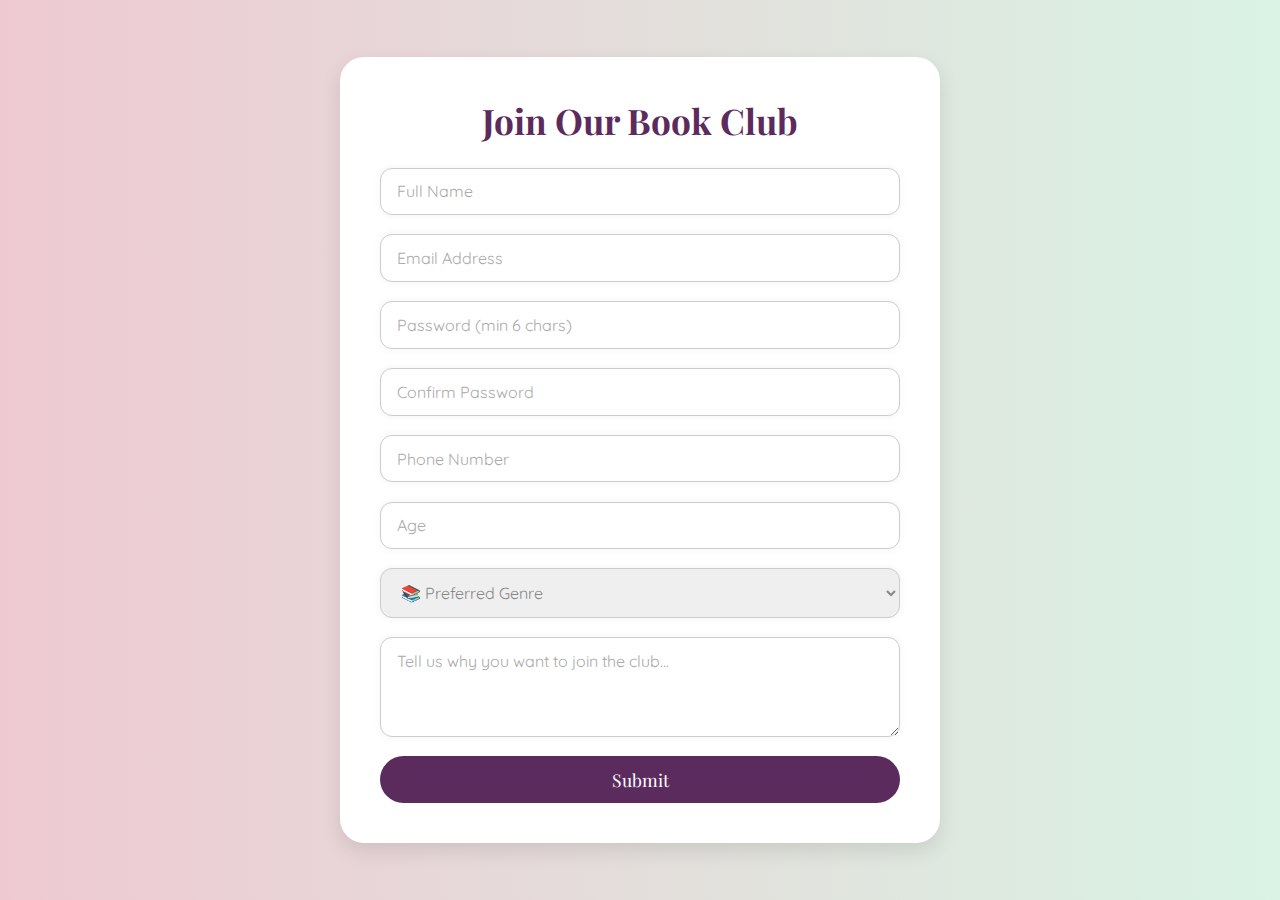
<file: login.html>
<!DOCTYPE html>
<html lang="en">
<head>
  <meta charset="UTF-8" />
  <meta name="viewport" content="width=device-width, initial-scale=1.0"/>
  <title>Join the Book Club</title>
  <link href="https://fonts.googleapis.com/css2?family=Playfair+Display:wght@500;700&family=Quicksand:wght@400;600&display=swap" rel="stylesheet">
  <style>
    html {
      scroll-behavior: smooth;
    }
    :root {
      --mauve-rose: #eec9d2;
      --mint-whisper: #d9f3e4;
      --deep-plum: #5c2b5e;
      --text-strong: #3a3a3a;
    }

    * {
      box-sizing: border-box;
      margin: 0;
      padding: 0;
    }

    body {
      margin: 0;
      padding: 0;
      font-family: 'Quicksand', sans-serif;
      background: linear-gradient(to right, var(--mauve-rose), var(--mint-whisper));
      display: flex;
      justify-content: center;
      align-items: center;
      min-height: 100vh;
    }

    .signup-form {
      background: white;
      padding: 2.5rem 2.5rem;
      border-radius: 24px;
      box-shadow: 0 8px 20px rgba(0,0,0,0.1);
      max-width: 600px;
      width: 90%;
      transition: all 0.3s ease;
    }

    .signup-form h2 {
      text-align: center;
      font-family: 'Playfair Display', serif;
      font-size: 2.2rem;
      margin-bottom: 1.5rem;
      color: var(--deep-plum);
    }

    form {
      display: flex;
      flex-direction: column;
      gap: 1.2rem;
    }

    input, select, textarea {
      padding: 0.8rem 1rem;
      border-radius: 12px;
      border: 1.5px solid #ccc;
      font-size: 1rem;
      font-family: 'Quicksand', sans-serif;
      width: 100%;
      transition: all 0.3s ease;
      outline: none;
      box-shadow: 0 0 8px rgba(0,0,0,0.05);
    }

    input::placeholder, textarea::placeholder {
      font-style: normal;
      color: #aaa;
    }

    /* Focus styles with plum glow */
    input:focus, textarea:focus, select:focus {
      border-color: var(--deep-plum);
      box-shadow: 0 0 12px rgba(92,43,94,0.3);
    }

    /* Password fields focus fix */
    input[type="password"]:focus {
      border-color: var(--deep-plum);
      box-shadow: 0 0 12px rgba(92,43,94,0.3);
    }

    /* Password rules */
    input[type="password"] {
      font-family: 'Quicksand', sans-serif;
    }

    /* Button */
    button {
      padding: 0.75rem;
      background-color: var(--deep-plum);
      color: white;
      font-family: 'Playfair Display', serif;
      font-size: 1.1rem;
      border: none;
      border-radius: 30px;
      cursor: pointer;
      transition: all 0.3s ease;
    }

    button:hover {
      background-color: #4a224e;
      transform: scale(1.05);
      box-shadow: 0 0 15px rgba(92,43,94,0.5);
    }

    /* Textarea expandable */
    textarea {
      resize: vertical;
      min-height: 100px;
      max-height: 300px;
    }

    /* Dropdown placeholder fix */
    select {
      color: #888; /* placeholder grey */
    }
    select:focus, select:valid {
      color: #000; /* turn black once selected or focused */
    }
    option[hidden] {
      display: none;
    }

    /* Responsive */
    @media (max-width: 600px) {
      .signup-form {
        padding: 2rem;
      }

      .signup-form h2 {
        font-size: 1.8rem;
      }
    }

    @media (max-width: 400px) {
      .signup-form {
        padding: 1.5rem;
      }

      .signup-form h2 {
        font-size: 1.5rem;
      }

      input, select, textarea {
        font-size: 0.95rem;
      }

      button {
        font-size: 1rem;
      }
    }
  </style>
</head>
<body>
  <div class="signup-form">
    <h2>Join Our Book Club</h2>
    <form onsubmit="event.preventDefault(); window.location.href='index.html';">
      <input type="text" name="fullname" placeholder="Full Name" required />
      <input type="email" name="email" placeholder="Email Address" required />
      <input type="password" name="password" placeholder="Password (min 6 chars)" pattern=".{6,}" required title="Minimum 6 characters" />
      <input type="password" name="confirm_password" placeholder="Confirm Password" pattern=".{6,}" required title="Minimum 6 characters" />
      <input type="tel" name="phone" placeholder="Phone Number" pattern="[0-9+ ]+" required />
      <input type="number" name="age" placeholder="Age" min="10" required />

      <select name="genre" required>
        <option value="" hidden selected>📚 Preferred Genre</option>
        <option value="fantasy">Fantasy</option>
        <option value="romance">Romance</option>
        <option value="mystery">Mystery</option>
        <option value="nonfiction">Non-Fiction</option>
        <option value="historical">Historical</option>
        <option value="selfhelp">Self-help</option>
        <option value="other">Other</option>
      </select>

      <textarea name="reason" placeholder="Tell us why you want to join the club..." required></textarea>

      <button type="submit">Submit</button>
    </form>
  </div>
</body>
</html>
</file>
